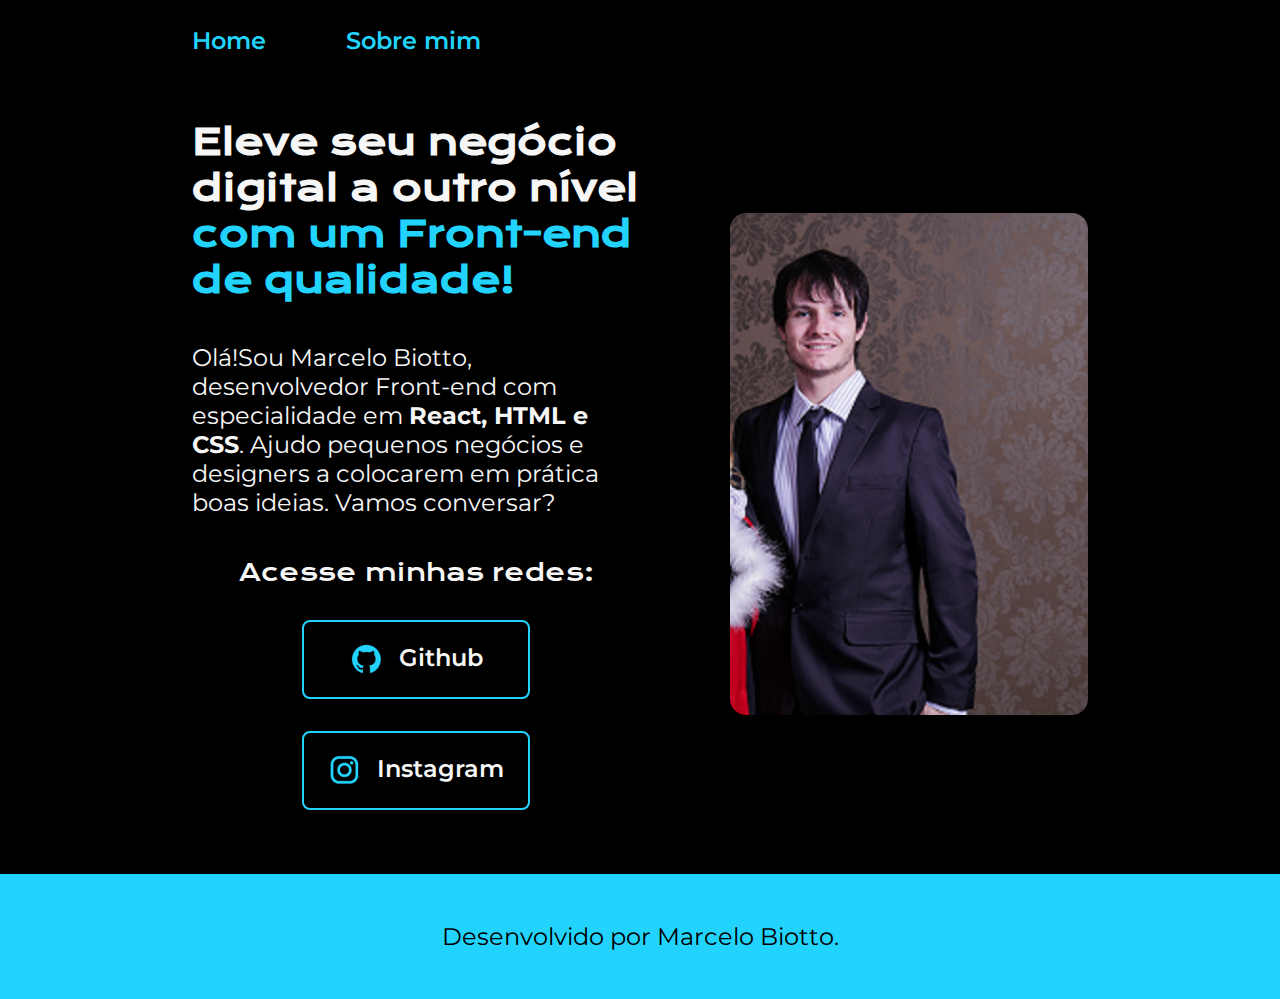
<file: index.html>
<!DOCTYPE html>
<html lang="pt-br">
<head>
    <meta charset="UTF-8">
    <meta http-equiv="X-UA-Compatible" content="IE=edge">
    <meta name="viewport" content="width=device-width, initial-scale=1.0">
    <title>Portfolio</title>
    <link rel="stylesheet" href="./style/style.css">
</head>
<body>
  <header class="cabecalho">
    <nav class="cabecalho__menu">
      <a class="cabecalho__menu__link" href="index.html">Home</a>
      <a class="cabecalho__menu__link" href="about.html">Sobre mim</a>
    </nav>
  </header>  
  <main class = "apresentacao">
        <section class = "apresentacao__conteudo">
          <h1 class = "apresentacao__conteudo__titulo">Eleve seu negócio digital a outro nível 
          <strong class = "titulo-destaque"> com um Front-end de qualidade!</strong> </h1>
          
          <p class="apresentacao__conteudo__texto">Olá!Sou Marcelo Biotto, desenvolvedor Front-end com especialidade em <strong>React, HTML e CSS</strong>. Ajudo pequenos negócios e designers a colocarem em prática boas ideias. Vamos conversar?</p>
          <div class = "apresentacao__links">
            <h2 class="apresentacao__links__subtitulo">Acesse minhas redes:</h2>
            <a class=" apresentacao__links__navegacao" href = https://github.com/MarceloBiotto> 
              <img src="./assets/github.png">
              Github</a>

              <a class=" apresentacao__links__navegacao" href = https://www.instagram.com/marcelobiotto/> 
                <img src="./assets/instagram.png">
                Instagram</a>
           
        </div>
      </section>
      <img  class= "foto" src="./assets/marcelo.png" alt="foto do marcelo">
  </main>
  <footer class="rodape">
    <p>Desenvolvido por Marcelo Biotto.</p>
     </footer>
    
</body>
</html>
</file>
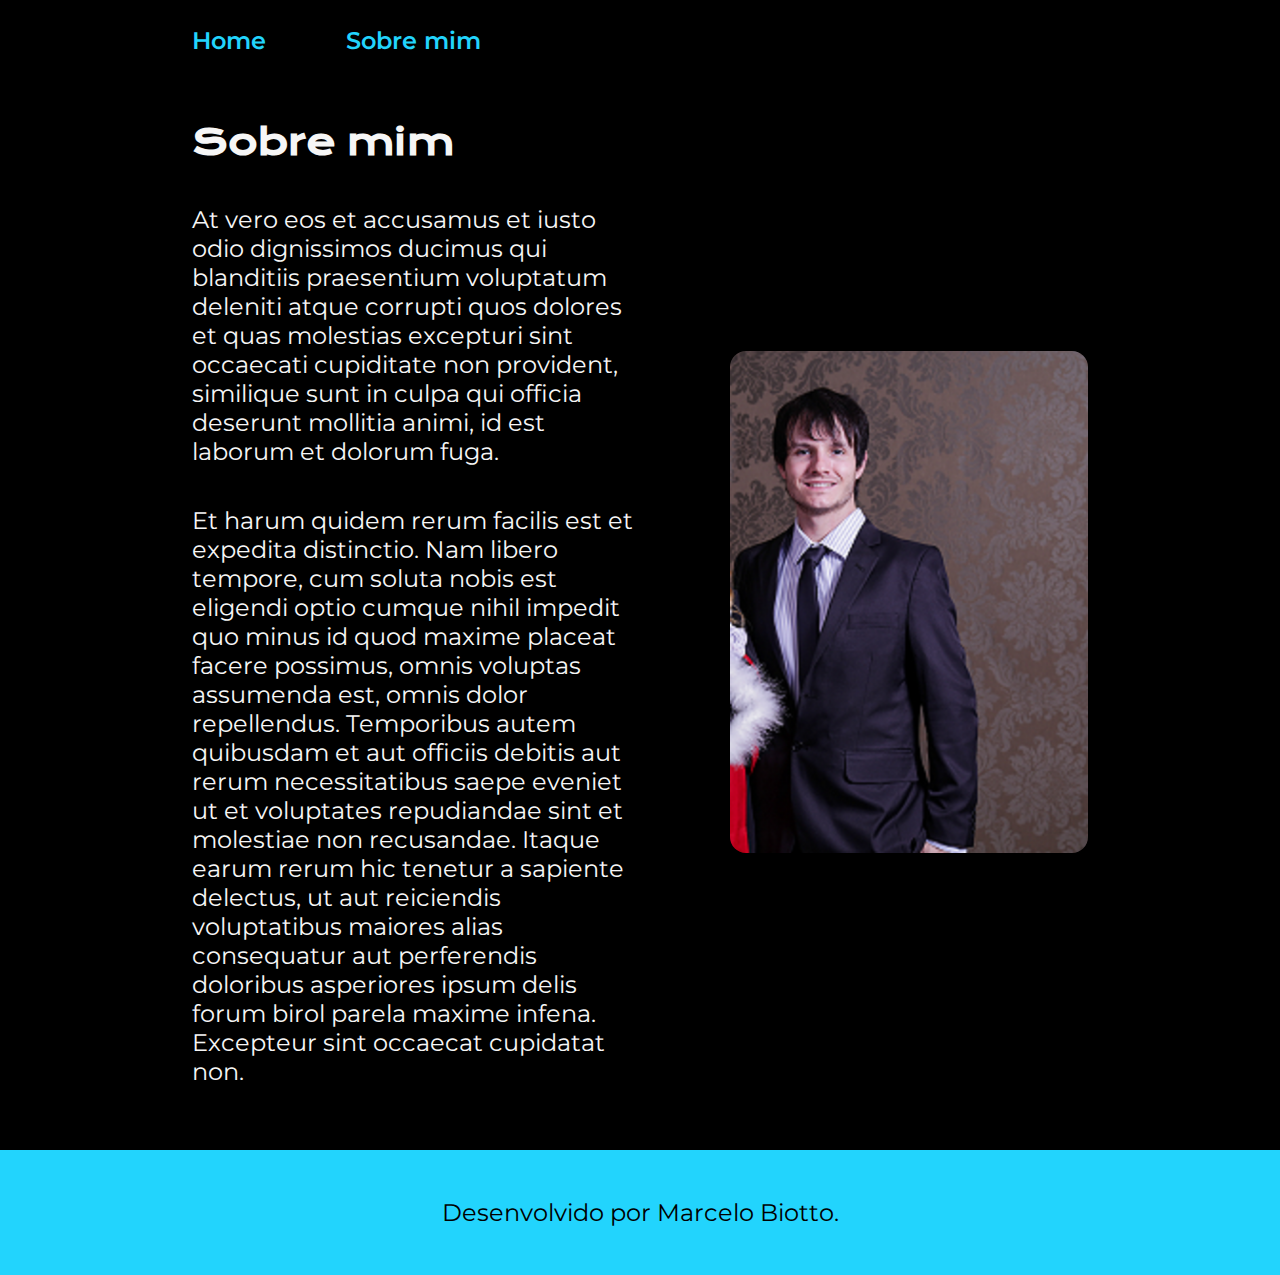
<file: about.html>
<!DOCTYPE html>
<html lang="pt-br">
<head>
    <meta charset="UTF-8">
    <meta http-equiv="X-UA-Compatible" content="IE=edge">
    <meta name="viewport" content="width=device-width, initial-scale=1.0">
    <title>Sobre mim</title>
        <link rel="stylesheet" href="./style/style.css">
</head>
<body>
        <header class="cabecalho">
            <nav class="cabecalho__menu">
                <a class="cabecalho__menu__link" href="index.html">Home</a>
                <a class="cabecalho__menu__link" href="about.html">Sobre mim</a>
        </header>
        <main class = "apresentacao">
            <section class = "apresentacao__conteudo">
                <h1 class = "apresentacao__conteudo__titulo">Sobre mim</h1>
                <p  class="apresentacao__conteudo__texto">At vero eos et accusamus et iusto odio dignissimos ducimus qui blanditiis praesentium voluptatum deleniti atque corrupti quos dolores et quas molestias excepturi sint occaecati cupiditate non provident, similique sunt in culpa qui officia deserunt mollitia animi, id est laborum et dolorum fuga.</p>
                <p class="apresentacao__conteudo__texto">Et harum quidem rerum facilis est et expedita distinctio. Nam libero tempore, cum soluta nobis est eligendi optio cumque nihil impedit quo minus id quod maxime placeat facere possimus, omnis voluptas assumenda est, omnis dolor repellendus. Temporibus autem quibusdam et aut officiis debitis aut rerum necessitatibus saepe eveniet ut et voluptates repudiandae sint et molestiae non recusandae. Itaque earum rerum hic tenetur a sapiente delectus, ut aut reiciendis voluptatibus maiores alias consequatur aut perferendis doloribus asperiores ipsum delis forum birol parela maxime infena. Excepteur sint occaecat cupidatat non.</p>
            </section>

            <img  class= "foto" src="./assets/marcelo.png" alt="foto do marcelo">
        </main>
        <footer  class="rodape">
                <p>Desenvolvido por Marcelo Biotto.</p>
                 
        </footer>
</body>
</html>
</file>
<file: style/style.css>
@import url('https://fonts.googleapis.com/css2?family=Krona+One&family=Montserrat:wght@400;600&display=swap');

:root{
        --cor-primaria:#000000;
        --cor-secundaria: #f6f6f6;
        --cor-terciaria: #22D4FD;
        --cor-hover: #272727;


        --fonte-primaria: 'Krona One', sans-serif;
        --fonto-secundaria: 'Montserrat', sans-serif;
}
*{
        margin : 0;
        padding: 0;
}

body {
        
        box-sizing: border-box;
        background-color: var(--cor-primaria);
        color: var(--cor-secundaria);
}
.titulo-destaque{
    color: var(--cor-terciaria);
}
.cabecalho {
        padding: 2% 0% 0% 15%;
}


.cabecalho__menu{

        display: flex;
        gap: 80px;
}
.cabecalho__menu__link{

        font-family: var(--fonto-secundaria);
        font-size: 1.5rem;
        font-weight: 600;
        color: var(--cor-terciaria);
        text-decoration: none;
}

.apresentacao {
        padding: 5% 15%;
        display: flex;
        align-items: center;
        justify-content: space-between;
        font-family: var(--fonte-primaria);
        gap: 82px;
}


.apresentacao__conteudo {
        width: 50%;
        display: flex;
        flex-direction: column;
        gap: 40px;
}

.apresentacao__conteudo__titulo {

        font-size: 2.25rem;
}

.apresentacao__conteudo__texto {

        font-size: 1.5rem;
        font-family: var(--fonto-secundaria);
}

.apresentacao__links {
        display: flex;
        flex-direction: column;
        justify-content: space-between;
        align-items: center;
        gap: 32px;
    }

.apresentacao__links__subtitulo{
        font-family: var(--fonte-primaria);
        font-weight: 400;
        font-size: 1.5rem;
}

.apresentacao__links__navegacao {
        display: flex;
        justify-content: center;
        gap: 16px;
        border: 2px solid var(--cor-terciaria);
        width: 50%;
        text-align: center;
        border-radius: 8px;
        font-size: 1.5rem;
        font-weight: 600;
        padding: 21.5px 0;
        text-decoration: none;
        color: var(--cor-secundaria);
        font-family: var(--fonto-secundaria);

}

.apresentacao__links__link:hover {

        background-color: var(--cor-hover);
}

.foto {
        width: 40%;
        border-radius: 16px;


}

.rodape {
        padding: 48px;
        color: var(--cor-primaria);
        background-color: var(--cor-terciaria);
        text-align: center;
        font-family: var(--fonto-secundaria);
        font-size: 1.5rem;
        
}

@media (max-width: 1200px){
        .cabecalho{
                padding: 10%;
        }
        
        .cabecalho__menu{
                justify-content: center;
        }


        .apresentacao {
                flex-direction: column-reverse;
                padding: 5%;

        }
        .apresentacao__conteudo{
                width: auto;
        }
}
</file>
